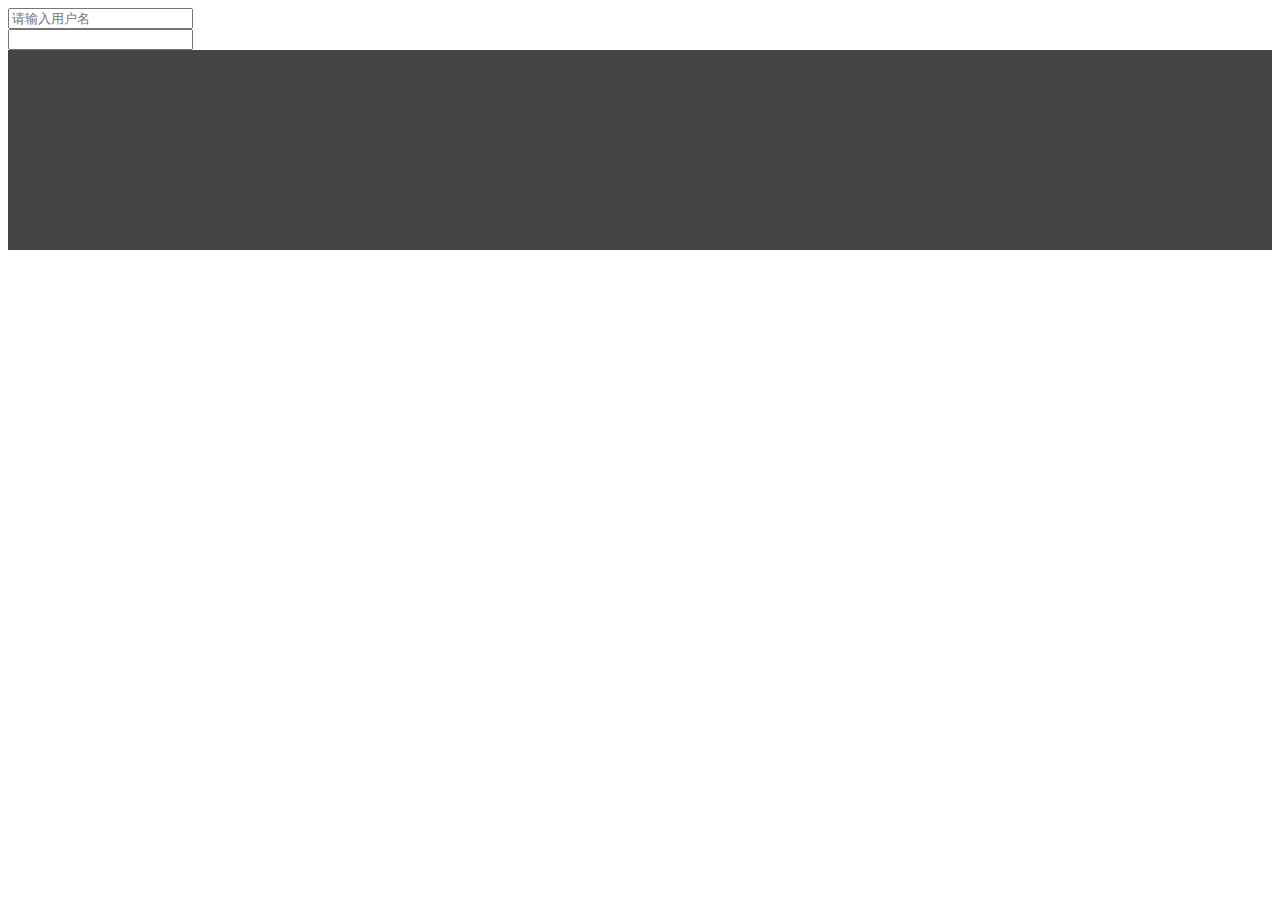
<file: demos/debounce/index.html>
<!DOCTYPE html>
<html lang="zh-cmn-Hans">

<head>
    <meta charset="utf-8">
    <meta http-equiv="x-ua-compatible" content="IE=edge, chrome=1">
    <title>debounce</title>
    <script src="../utils/vue.js"></script>
    <style>
        #container {
            width: 100%;
            height: 200px;
            line-height: 200px;
            text-align: center;
            color: #fff;
            background-color: #444;
            font-size: 30px;
        }
    </style>
</head>

<body>
    <input type="text" placeholder="请输入用户名" id="username">
    <div id="app">
        <input type='text' v-model='inputVal' @keyup="hangleChange">
    </div>
    <div id="container"></div>
    <!-- <script src="underscore.js"></script> -->
    <!-- <script src="debounce6.js"></script> -->
</body>
<script>
    var timer
    var $username = document.getElementById("username")
    $username.addEventListener('input', debounce, false)
    function debounce() {
        clearTimeout(timer)
        timer = setTimeout(() => {
            console.log('请求接口=>',);
        }, 1000)
    }

    var vue = new Vue({
        el: '#app',
        data: {
            inputVal: ''
        },
        methods: {
            hangleChange() {
                this.debounce()
            },
            debounce() {
                clearTimeout(timer)
                timer = setTimeout(() => {
                    console.log('请求接口123=>',);
                }, 1000)
            }
        }
    })
</script>

</html>
</file>
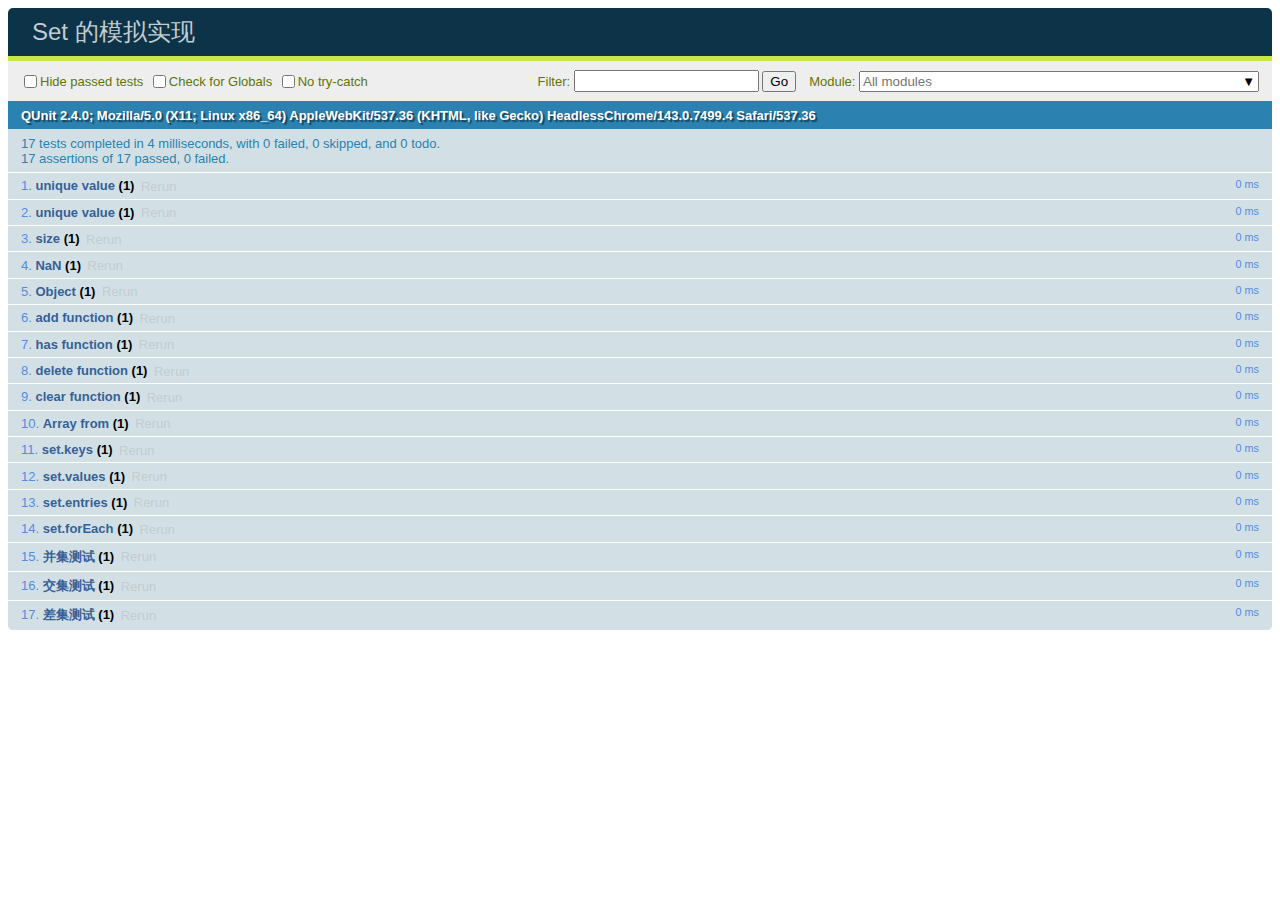
<file: demos/qunit/index.html>
<!DOCTYPE html>
<html>

<head>
    <meta charset="utf-8">
    <meta name="viewport" content="width=device-width">
    <title>Set 的模拟实现</title>
    <link rel="stylesheet" href="qunit-2.4.0.css">
</head>

<body>
    <div id="qunit"></div>
    <div id="qunit-fixture"></div>
    <script src="qunit-2.4.0.js"></script>
    <script src="polyfill-set.js"></script>
    <script src="test.js"></script>
</body>

</html>
</file>
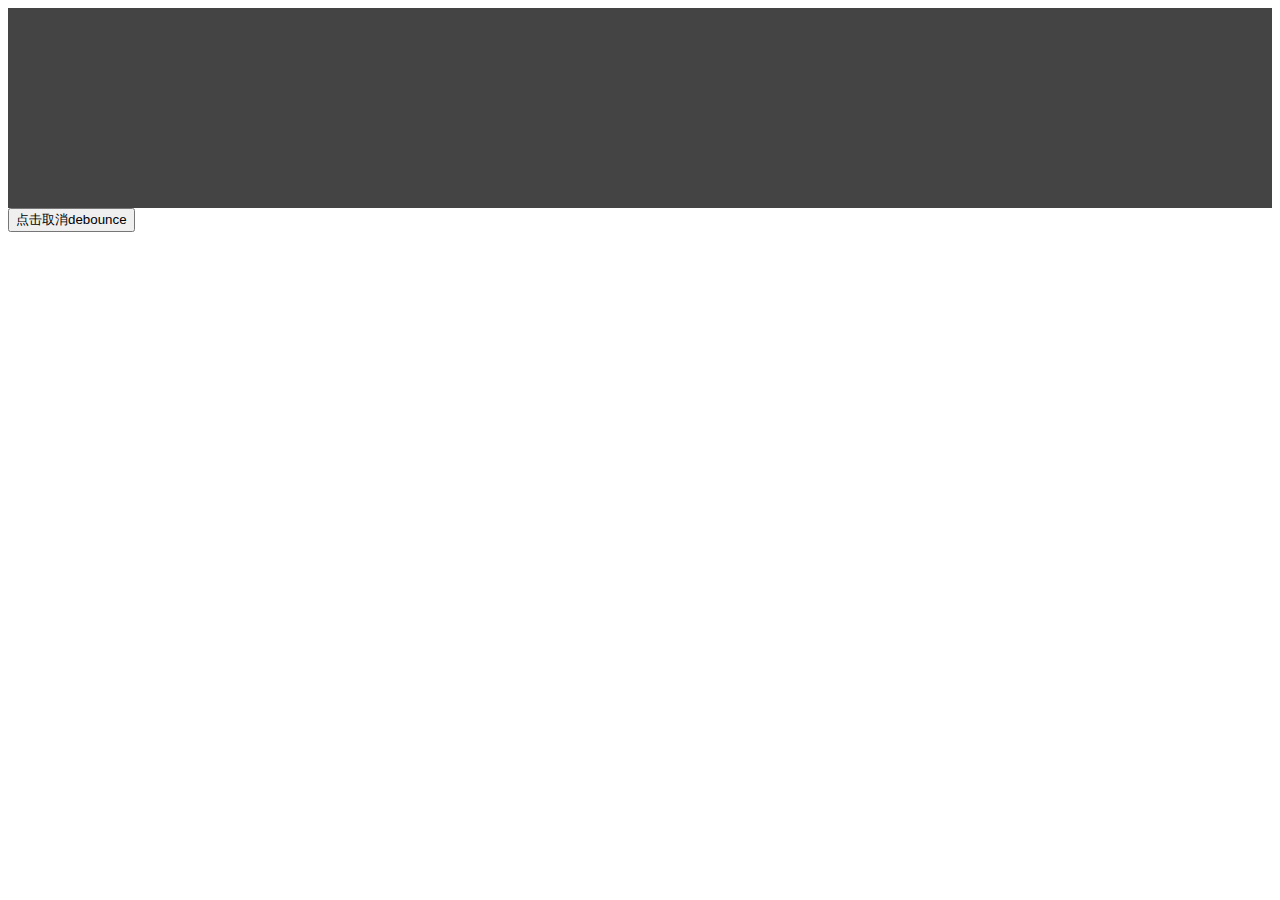
<file: demos/throttle/index.html>
<!DOCTYPE html>
<html lang="zh-cmn-Hans">

<head>
    <meta charset="utf-8">
    <meta http-equiv="x-ua-compatible" content="IE=edge, chrome=1">
    <title>throttle</title>
    <style>
    	#container{
            width: 100%;
            height: 200px;
            line-height: 200px;
            text-align: center;
            color: #fff;
            background-color: #444;
            font-size: 30px;
    	}
    </style>
</head>

<body>
	<div id="container"></div>
    <button id="button">点击取消debounce</button>
    <script src="throttle4.js"></script>
</body>

</html>
</file>
<file: demos/qunit/qunit-2.4.0.css>
/*!
 * QUnit 2.4.0
 * https://qunitjs.com/
 *
 * Copyright jQuery Foundation and other contributors
 * Released under the MIT license
 * https://jquery.org/license
 *
 * Date: 2017-07-08T15:20Z
 */

/** Font Family and Sizes */

#qunit-tests, #qunit-header, #qunit-banner, #qunit-testrunner-toolbar, #qunit-filteredTest, #qunit-userAgent, #qunit-testresult {
	font-family: "Helvetica Neue Light", "HelveticaNeue-Light", "Helvetica Neue", Calibri, Helvetica, Arial, sans-serif;
}

#qunit-testrunner-toolbar, #qunit-filteredTest, #qunit-userAgent, #qunit-testresult, #qunit-tests li { font-size: small; }
#qunit-tests { font-size: smaller; }


/** Resets */

#qunit-tests, #qunit-header, #qunit-banner, #qunit-filteredTest, #qunit-userAgent, #qunit-testresult, #qunit-modulefilter {
	margin: 0;
	padding: 0;
}


/** Header (excluding toolbar) */

#qunit-header {
	padding: 0.5em 0 0.5em 1em;

	color: #8699A4;
	background-color: #0D3349;

	font-size: 1.5em;
	line-height: 1em;
	font-weight: 400;

	border-radius: 5px 5px 0 0;
}

#qunit-header a {
	text-decoration: none;
	color: #C2CCD1;
}

#qunit-header a:hover,
#qunit-header a:focus {
	color: #FFF;
}

#qunit-banner {
	height: 5px;
}

#qunit-filteredTest {
	padding: 0.5em 1em 0.5em 1em;
	color: #366097;
	background-color: #F4FF77;
}

#qunit-userAgent {
	padding: 0.5em 1em 0.5em 1em;
	color: #FFF;
	background-color: #2B81AF;
	text-shadow: rgba(0, 0, 0, 0.5) 2px 2px 1px;
}


/** Toolbar */

#qunit-testrunner-toolbar {
	padding: 0.5em 1em 0.5em 1em;
	color: #5E740B;
	background-color: #EEE;
}

#qunit-testrunner-toolbar .clearfix {
	height: 0;
	clear: both;
}

#qunit-testrunner-toolbar label {
	display: inline-block;
}

#qunit-testrunner-toolbar input[type=checkbox],
#qunit-testrunner-toolbar input[type=radio] {
	margin: 3px;
	vertical-align: -2px;
}

#qunit-testrunner-toolbar input[type=text] {
	box-sizing: border-box;
	height: 1.6em;
}

.qunit-url-config,
.qunit-filter,
#qunit-modulefilter {
	display: inline-block;
	line-height: 2.1em;
}

.qunit-filter,
#qunit-modulefilter {
	float: right;
	position: relative;
	margin-left: 1em;
}

.qunit-url-config label {
	margin-right: 0.5em;
}

#qunit-modulefilter-search {
	box-sizing: border-box;
	width: 400px;
}

#qunit-modulefilter-search-container:after {
	position: absolute;
	right: 0.3em;
	content: "\25bc";
	color: black;
}

#qunit-modulefilter-dropdown {
	/* align with #qunit-modulefilter-search */
	box-sizing: border-box;
	width: 400px;
	position: absolute;
	right: 0;
	top: 50%;
	margin-top: 0.8em;

	border: 1px solid #D3D3D3;
	border-top: none;
	border-radius: 0 0 .25em .25em;
	color: #000;
	background-color: #F5F5F5;
	z-index: 99;
}

#qunit-modulefilter-dropdown a {
	color: inherit;
	text-decoration: none;
}

#qunit-modulefilter-dropdown .clickable.checked {
	font-weight: bold;
	color: #000;
	background-color: #D2E0E6;
}

#qunit-modulefilter-dropdown .clickable:hover {
	color: #FFF;
	background-color: #0D3349;
}

#qunit-modulefilter-actions {
	display: block;
	overflow: auto;

	/* align with #qunit-modulefilter-dropdown-list */
	font: smaller/1.5em sans-serif;
}

#qunit-modulefilter-dropdown #qunit-modulefilter-actions > * {
	box-sizing: border-box;
	max-height: 2.8em;
	display: block;
	padding: 0.4em;
}

#qunit-modulefilter-dropdown #qunit-modulefilter-actions > button {
	float: right;
	font: inherit;
}

#qunit-modulefilter-dropdown #qunit-modulefilter-actions > :last-child {
	/* insert padding to align with checkbox margins */
	padding-left: 3px;
}

#qunit-modulefilter-dropdown-list {
	max-height: 200px;
	overflow-y: auto;
	margin: 0;
	border-top: 2px groove threedhighlight;
	padding: 0.4em 0 0;
	font: smaller/1.5em sans-serif;
}

#qunit-modulefilter-dropdown-list li {
	white-space: nowrap;
	overflow: hidden;
	text-overflow: ellipsis;
}

#qunit-modulefilter-dropdown-list .clickable {
	display: block;
	padding-left: 0.15em;
}


/** Tests: Pass/Fail */

#qunit-tests {
	list-style-position: inside;
}

#qunit-tests li {
	padding: 0.4em 1em 0.4em 1em;
	border-bottom: 1px solid #FFF;
	list-style-position: inside;
}

#qunit-tests > li {
	display: none;
}

#qunit-tests li.running,
#qunit-tests li.pass,
#qunit-tests li.fail,
#qunit-tests li.skipped,
#qunit-tests li.aborted {
	display: list-item;
}

#qunit-tests.hidepass {
	position: relative;
}

#qunit-tests.hidepass li.running,
#qunit-tests.hidepass li.pass:not(.todo) {
	visibility: hidden;
	position: absolute;
	width:   0;
	height:  0;
	padding: 0;
	border:  0;
	margin:  0;
}

#qunit-tests li strong {
	cursor: pointer;
}

#qunit-tests li.skipped strong {
	cursor: default;
}

#qunit-tests li a {
	padding: 0.5em;
	color: #C2CCD1;
	text-decoration: none;
}

#qunit-tests li p a {
	padding: 0.25em;
	color: #6B6464;
}
#qunit-tests li a:hover,
#qunit-tests li a:focus {
	color: #000;
}

#qunit-tests li .runtime {
	float: right;
	font-size: smaller;
}

.qunit-assert-list {
	margin-top: 0.5em;
	padding: 0.5em;

	background-color: #FFF;

	border-radius: 5px;
}

.qunit-source {
	margin: 0.6em 0 0.3em;
}

.qunit-collapsed {
	display: none;
}

#qunit-tests table {
	border-collapse: collapse;
	margin-top: 0.2em;
}

#qunit-tests th {
	text-align: right;
	vertical-align: top;
	padding: 0 0.5em 0 0;
}

#qunit-tests td {
	vertical-align: top;
}

#qunit-tests pre {
	margin: 0;
	white-space: pre-wrap;
	word-wrap: break-word;
}

#qunit-tests del {
	color: #374E0C;
	background-color: #E0F2BE;
	text-decoration: none;
}

#qunit-tests ins {
	color: #500;
	background-color: #FFCACA;
	text-decoration: none;
}

/*** Test Counts */

#qunit-tests b.counts                       { color: #000; }
#qunit-tests b.passed                       { color: #5E740B; }
#qunit-tests b.failed                       { color: #710909; }

#qunit-tests li li {
	padding: 5px;
	background-color: #FFF;
	border-bottom: none;
	list-style-position: inside;
}

/*** Passing Styles */

#qunit-tests li li.pass {
	color: #3C510C;
	background-color: #FFF;
	border-left: 10px solid #C6E746;
}

#qunit-tests .pass                          { color: #528CE0; background-color: #D2E0E6; }
#qunit-tests .pass .test-name               { color: #366097; }

#qunit-tests .pass .test-actual,
#qunit-tests .pass .test-expected           { color: #999; }

#qunit-banner.qunit-pass                    { background-color: #C6E746; }

/*** Failing Styles */

#qunit-tests li li.fail {
	color: #710909;
	background-color: #FFF;
	border-left: 10px solid #EE5757;
	white-space: pre;
}

#qunit-tests > li:last-child {
	border-radius: 0 0 5px 5px;
}

#qunit-tests .fail                          { color: #000; background-color: #EE5757; }
#qunit-tests .fail .test-name,
#qunit-tests .fail .module-name             { color: #000; }

#qunit-tests .fail .test-actual             { color: #EE5757; }
#qunit-tests .fail .test-expected           { color: #008000; }

#qunit-banner.qunit-fail                    { background-color: #EE5757; }


/*** Aborted tests */
#qunit-tests .aborted { color: #000; background-color: orange; }
/*** Skipped tests */

#qunit-tests .skipped {
	background-color: #EBECE9;
}

#qunit-tests .qunit-todo-label,
#qunit-tests .qunit-skipped-label {
	background-color: #F4FF77;
	display: inline-block;
	font-style: normal;
	color: #366097;
	line-height: 1.8em;
	padding: 0 0.5em;
	margin: -0.4em 0.4em -0.4em 0;
}

#qunit-tests .qunit-todo-label {
	background-color: #EEE;
}

/** Result */

#qunit-testresult {
	color: #2B81AF;
	background-color: #D2E0E6;

	border-bottom: 1px solid #FFF;
}
#qunit-testresult .clearfix {
	height: 0;
	clear: both;
}
#qunit-testresult .module-name {
	font-weight: 700;
}
#qunit-testresult-display {
	padding: 0.5em 1em 0.5em 1em;
	width: 85%;
	float:left;
}
#qunit-testresult-controls {
	padding: 0.5em 1em 0.5em 1em;
  width: 10%;
	float:left;
}

/** Fixture */

#qunit-fixture {
	position: absolute;
	top: -10000px;
	left: -10000px;
	width: 1000px;
	height: 1000px;
}
</file>
